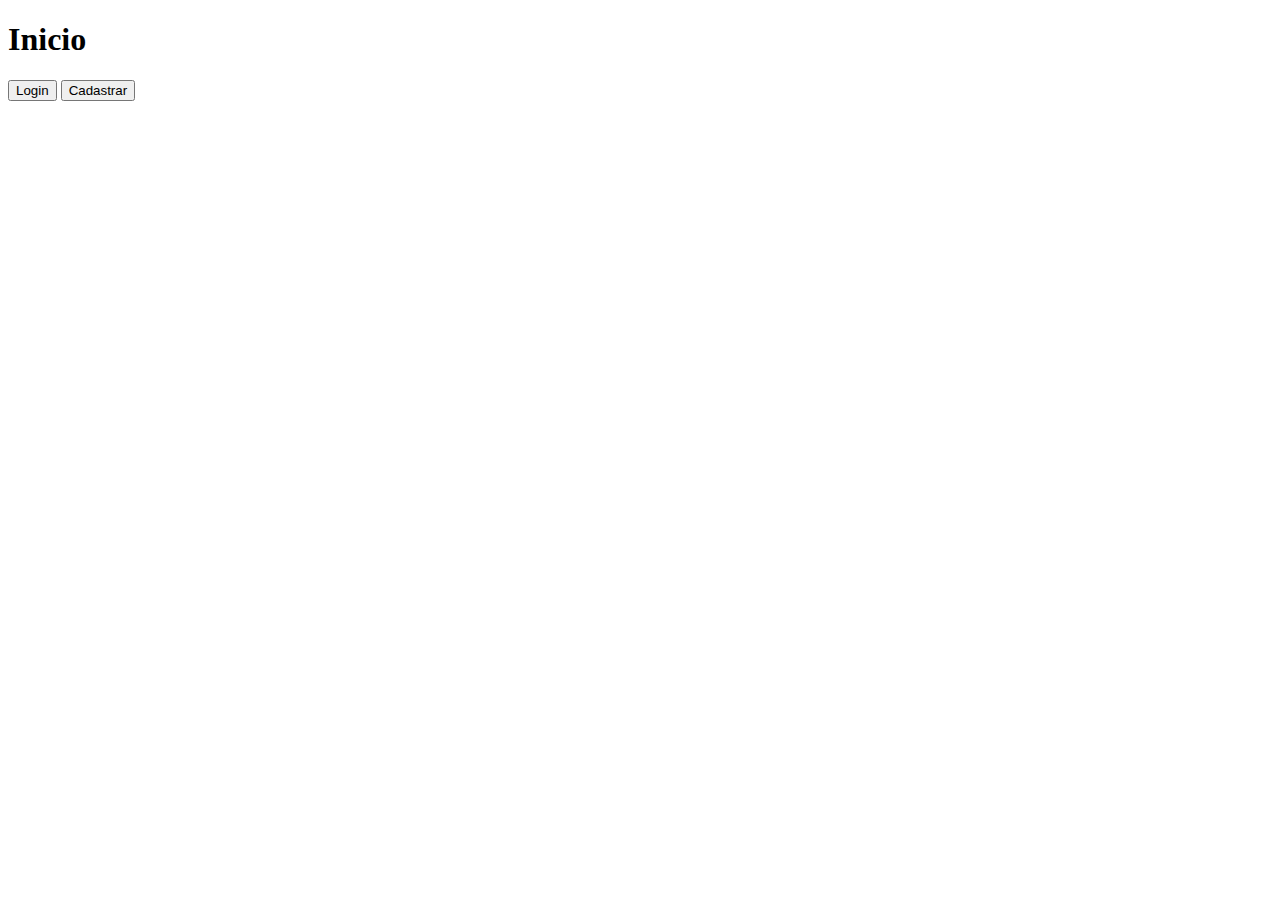
<file: index.html>
<!DOCTYPE html>
    <html lang="pt-br">
    <head>
        <meta charset="UTF-8">
        <meta name="viewport" content="width=device-width, initial-scale=1.0">
        <title>Inicio</title>
    </head>
    <body>
        <h1>Inicio</h1>

        <button type="button" onclick="window.location.href='./public/login.html'">Login</button>
        <button type="button" onclick="window.location.href='./public/cadastrar.html'">Cadastrar</button>
    </body>
    </html>
</file>
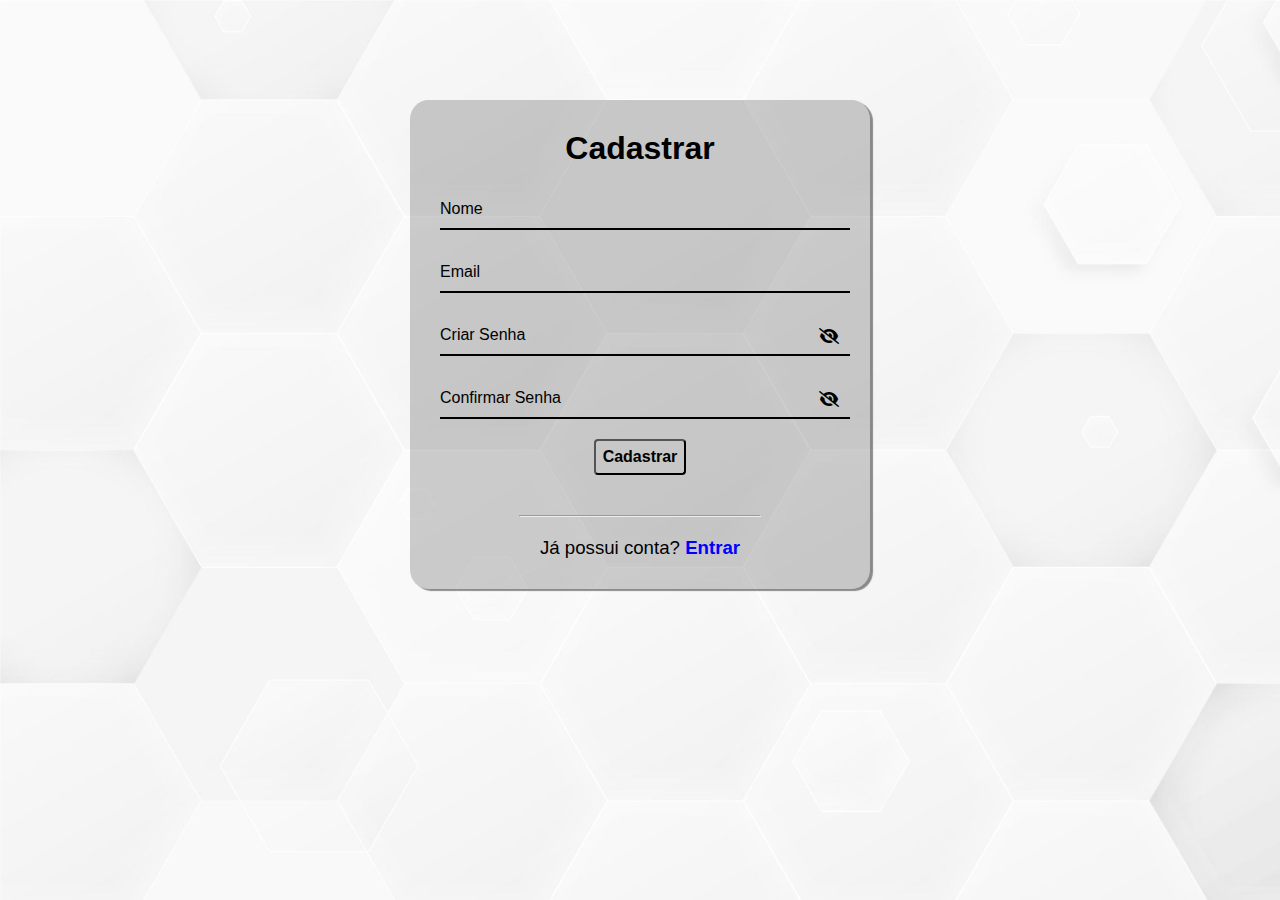
<file: public/cadastrar.html>
<!DOCTYPE html>
<html lang="pt-br">
<head>
    <meta charset="UTF-8">
    <meta name="viewport" content="width=device-width, initial-scale=1.0">
    <link rel="stylesheet" href="/css/cadastro.css">
    <link rel="stylesheet" href="https://cdnjs.cloudflare.com/ajax/libs/font-awesome/6.4.2/css/all.min.css">
    <title>Cadastrar</title>
</head>
<body>

    <div class="container">

        <div class="card">
            <h1>Cadastrar</h1>
            
            <div id="mensagemErro"></div>

            <div class="label_float">
                <input type="text" id="nome" placeholder="" required>
                <label id="labelNome" for="nome">Nome</label>
            </div>
            <div class="label_float">
                <input type="text" id="email" placeholder="" required>
                <label id="labelEmail" for="email">Email</label>
            </div>
            <div class="label_float">
                <input type="password" id="senha" placeholder="" required>
                <label id="labelSenha" for="senha">Criar Senha</label>
                    <i id="ver_senha" class="fa fa-eye-slash" aria-hidden="true"></i>
            </div>
            <div class="label_float">
                <input type="password" id="confirmar_senha" placeholder="" required>
                <label id="labelConfirmarSenha" for="confirmar_senha">Confirmar Senha</label>
                    <i id="ver_confirme_senha" class="fa fa-eye-slash" aria-hidden="true"></i>

            <div class="justify_center">
                <button onclick="validarCadastro()">Cadastrar</button>
            </div>
        </div>

        <div class="justify_center">
            <hr>
        </div>
            <p>Já possui conta? <a href="/public/login.html">Entrar</a></p>
        </div>
        </div>
    </div>

    <script src="/js/cadastrar.js"></script>
</body>
</html>
</file>
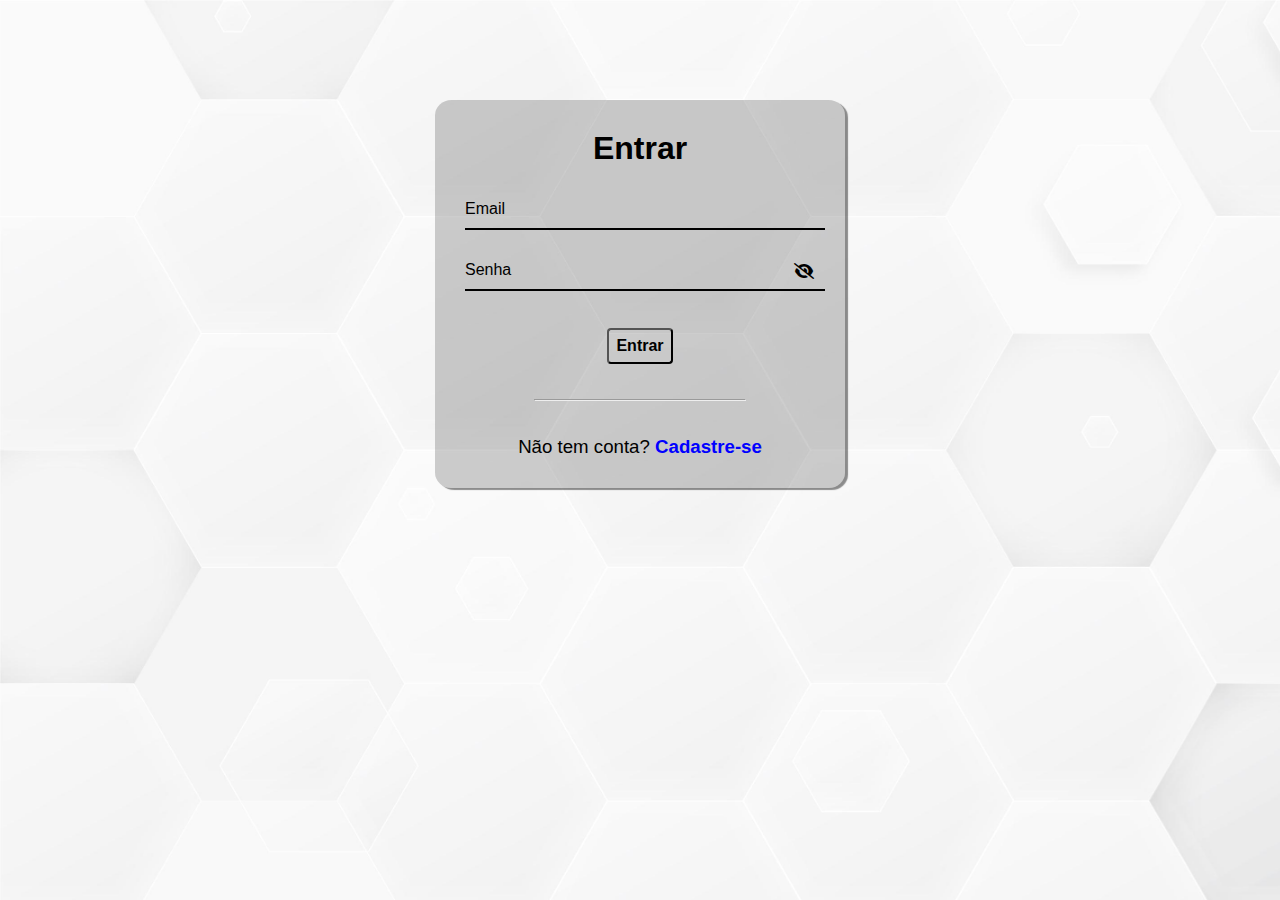
<file: public/login.html>
<!DOCTYPE html>
<html lang="pt-br">
<head>
    <meta charset="UTF-8">
    <meta name="viewport" content="width=device-width, initial-scale=1.0">
    <link rel="stylesheet" href="/css/login.css">
    <link rel="stylesheet" href="https://cdnjs.cloudflare.com/ajax/libs/font-awesome/6.4.2/css/all.min.css">
    <title>Entrar</title>
</head>
<body>
    <div class="container">
        <div class="card">
            <h1>Entrar</h1>

            <div id="mensagemErro"></div>

            <div class="label_float">
                <input type="text" id="email" placeholder="" required>
                <label id="labelEmail" for="email">Email</label>
            </div>
            <div class="label_float">
                <input type="password" id="senha" placeholder="" required>
                <label id="labelSenha" for="senha">Senha</label>
                <i class="fa fa-eye-slash" aria-hidden="true"></i>
            </div>
            <div class="justify_center">
                <button onclick="entrar()">Entrar</button>
            </div>
            <div class="justify_center">
                <hr>
            </div>
            
                <p>Não tem conta? <a href="/public/cadastrar.html">Cadastre-se</a></p>
        </div>
    </div>

    <script src="/js/login.js"></script>
</body>
</html>
</file>
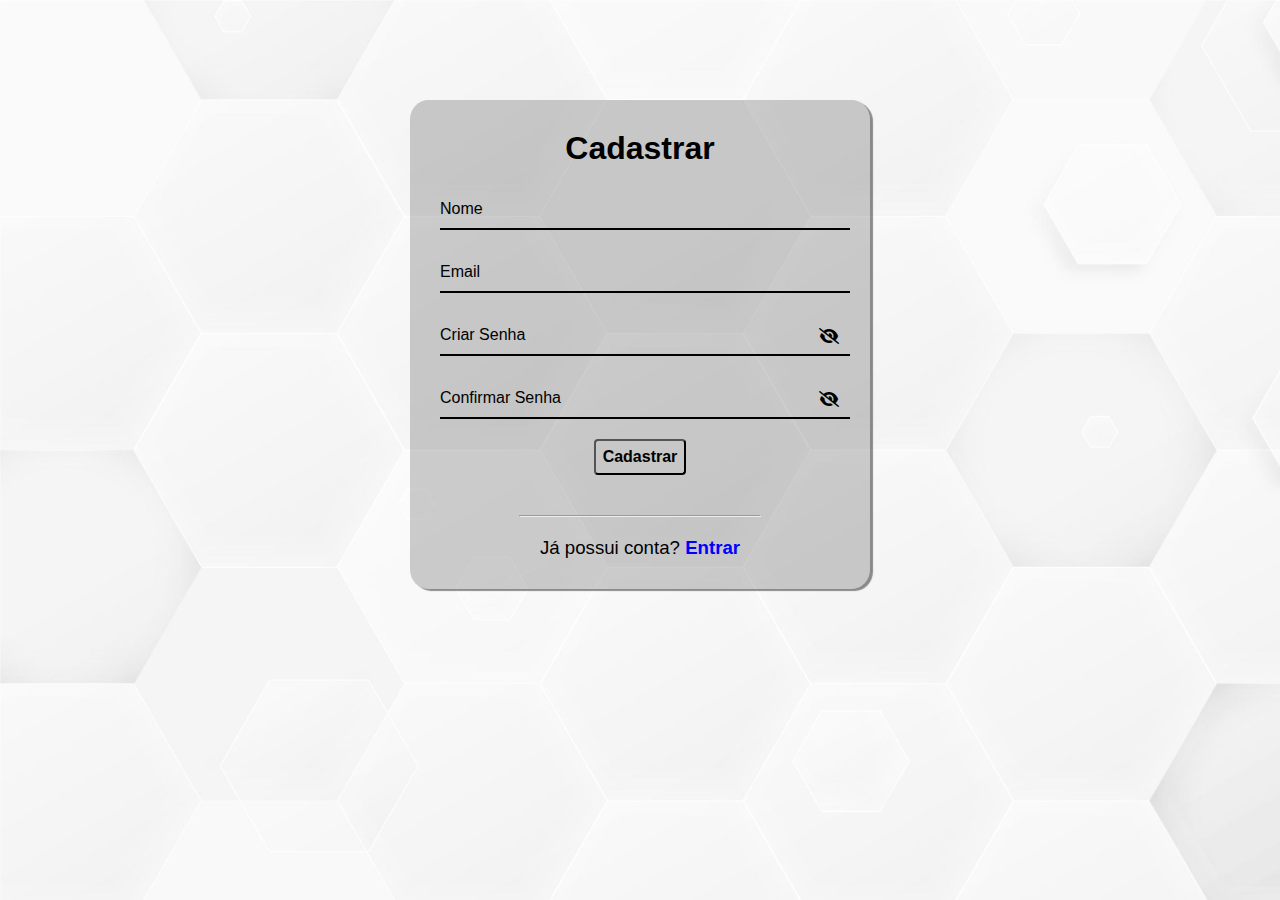
<file: public/cadastrar/cadastrar.html>
<!DOCTYPE html>
<html lang="pt-br">
<head>
    <meta charset="UTF-8">
    <meta name="viewport" content="width=device-width, initial-scale=1.0">
    <link rel="stylesheet" href="/css/cadastro.css">
    <link rel="stylesheet" href="https://cdnjs.cloudflare.com/ajax/libs/font-awesome/6.4.2/css/all.min.css">
    <title>Cadastrar</title>
</head>
<body>

    <div class="container">

        <div class="card">
            <h1>Cadastrar</h1>
            
            <div id="mensagemErro"></div>

            <div class="label_float">
                <input type="text" id="nome" placeholder="" required>
                <label id="labelNome" for="nome">Nome</label>
            </div>
            <div class="label_float">
                <input type="text" id="email" placeholder="" required>
                <label id="labelEmail" for="email">Email</label>
            </div>
            <div class="label_float">
                <input type="password" id="senha" placeholder="" required>
                <label id="labelSenha" for="senha">Criar Senha</label>
                    <i id="ver_senha" class="fa fa-eye-slash" aria-hidden="true"></i>
            </div>
            <div class="label_float">
                <input type="password" id="confirmar_senha" placeholder="" required>
                <label id="labelConfirmarSenha" for="confirmar_senha">Confirmar Senha</label>
                    <i id="ver_confirme_senha" class="fa fa-eye-slash" aria-hidden="true"></i>

            <div class="justify_center">
                <button onclick="validarCadastro()">Cadastrar</button>
            </div>
        </div>

        <div class="justify_center">
            <hr>
        </div>
            <p>Já possui conta? <a href="/assets/login/login.html">Entrar</a></p>
        </div>
        </div>
    </div>

    <script src="/js/cadastrar.js"></script>
</body>
</html>
</file>
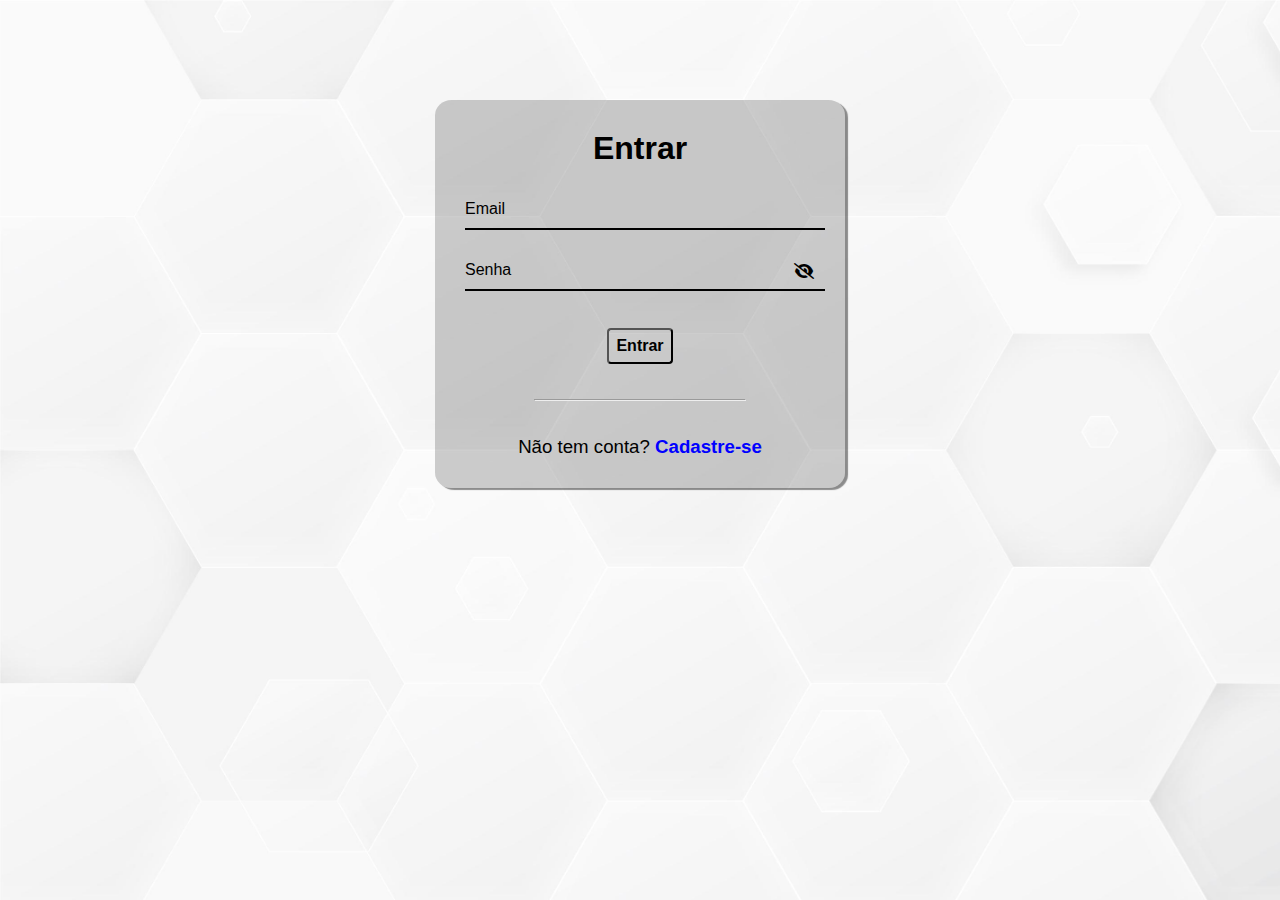
<file: public/login/login.html>
<!DOCTYPE html>
<html lang="pt-br">
<head>
    <meta charset="UTF-8">
    <meta name="viewport" content="width=device-width, initial-scale=1.0">
    <link rel="stylesheet" href="/css/login.css">
    <link rel="stylesheet" href="https://cdnjs.cloudflare.com/ajax/libs/font-awesome/6.4.2/css/all.min.css">
    <title>Entrar</title>
</head>
<body>
    <div class="container">
        <div class="card">
            <h1>Entrar</h1>

            <div id="mensagemErro"></div>

            <div class="label_float">
                <input type="text" id="email" placeholder="" required>
                <label id="labelEmail" for="email">Email</label>
            </div>
            <div class="label_float">
                <input type="password" id="senha" placeholder="" required>
                <label id="labelSenha" for="senha">Senha</label>
                <i class="fa fa-eye-slash" aria-hidden="true"></i>
            </div>
            <div class="justify_center">
                <button onclick="entrar()">Entrar</button>
            </div>
            <div class="justify_center">
                <hr>
            </div>
            
                <p>Não tem conta? <a href="/assets/cadastrar/cadastrar.html">Cadastre-se</a></p>
        </div>
    </div>

    <script src="/js/login.js"></script>
</body>
</html>
</file>
<file: css/cadastro.css>
* {
    margin: 0;
    padding: 0;
    font-family: 'Roboto', sans-serif;
}

body {
    background-image: url(/imagens/login.jpg);
    background-repeat: no-repeat;
    background-size: cover;
    background-attachment: fixed;
}

#mensagemErro {
    text-align: center;
    color: #ff0000;
    background-color: #ffbbbb;
    padding: 10px;
    border-radius: 4px;
    display: none;
}

.container {
    display: flex;
    justify-content: center;
    width: 100%;
    margin-top: 100px;
}

.card {
    background-color: #00000030;
    padding: 30px;
    border-radius: 4%;
    box-shadow: 3px 2px 1px 0px #00000070;
    width: 400px;
}

h1 {
    text-align: center;
    margin-bottom: 20px;
}

.label_float input {
    width: 100%;
    padding: 5px 5px;
    display: inline-block;
    border: 0;
    border-bottom: 2px solid;
    background-color: transparent;
    outline: none;
    min-width: 180px;
    font-size: 16px;
    transition: all .3s ease-out;
    border-radius: 0;
}

.label_float {
    position: relative;
    padding-top: 13px;
    margin-top: 5%;
    margin-bottom: 5%;
}

.label_float input:focus {
    border-bottom: 2px solid;
}

.label_float label {
    pointer-events: none;
    position: absolute;
    top: 0;
    left: 0;
    margin-top: 13px;
    transition: all .3s ease-out;
}

.label_float input:focus + label ,
.label_float input:valid + label {
    font-size: 13px;
    margin-top: 0;
}

button {
    background-color: transparent;
    border-color: black;
    padding: 7px;
    font-weight: bold;
    font-size: 12pt;
    margin-top: 20px;
    border-radius: 4px;
    cursor: pointer;
    outline: none;
    transition: all .4s ease-out;
}

button:hover {
    background-color: blue;
    color: #fff;
}

.justify_center {
    display: flex;
    justify-content: center;
}

hr {
    margin-top: 5%;
    margin-bottom: 5%;
    width: 60%;
}

p {
    font-size: 14pt;
    text-align: center;
}

a {
    color: blue;
    font-weight: bold;
    text-decoration: none;
    transition: all .3s ease-out;
}

a:hover {
    color: blueviolet;
}

.fa-eye-slash {
    position: absolute;
    top: 15px;
    right: 1px;
    cursor: pointer;
}

.fa-eye {
    position: absolute;
    top: 15px;
    right: 1px;
    cursor: pointer;
}
</file>
<file: css/login.css>
* {
    margin: 0;
    padding: 0;
    font-family: 'Roboto', sans-serif;
}

body {
    background-image: url(/imagens/login.jpg);
    background-repeat: no-repeat;
    background-size: cover;
    background-attachment: fixed;
}

#mensagemErro {
    text-align: center;
    color: #ff0000;
    background-color: #ffbbbb;
    padding: 10px;
    border-radius: 4px;
    display: none;
}

.container {
    display: flex;
    justify-content: center;
    width: 100%;
    margin-top: 100px;
}

.card {
    background-color: #00000030;
    padding: 30px;
    border-radius: 4%;
    box-shadow: 3px 2px 1px 0px #00000070;
    width: 350px;
}

h1 {
    text-align: center;
    margin-bottom: 20px;
}

.label_float input {
    width: 100%;
    padding: 5px 5px;
    display: inline-block;
    border: 0;
    border-bottom: 2px solid;
    background-color: transparent;
    outline: none;
    min-width: 180px;
    font-size: 16px;
    transition: all .3s ease-out;
    border-radius: 0;
}

.label_float {
    position: relative;
    padding-top: 13px;
    margin-top: 5%;
    margin-bottom: 5%;
}

.label_float input:focus {
    border-bottom: 2px solid;
}

.label_float label {
    pointer-events: none;
    position: absolute;
    top: 0;
    left: 0;
    margin-top: 13px;
    transition: all .3s ease-out;
}

.label_float input:focus + label ,
.label_float input:valid + label {
    font-size: 13px;
    margin-top: 0;
}

button {
    background-color: transparent;
    border-color: black;
    padding: 7px;
    font-weight: bold;
    font-size: 12pt;
    margin-top: 20px;
    border-radius: 4px;
    cursor: pointer;
    outline: none;
    transition: all .4s ease-out;
}

button:hover {
    background-color: blue;
    color: #fff;
}

.justify_center {
    display: flex;
    justify-content: center;
}

hr {
    margin-top: 10%;
    margin-bottom: 10%;
    width: 60%;
}

p {
    font-size: 14pt;
    text-align: center;
}

a {
    color: blue;
    font-weight: bold;
    text-decoration: none;
    transition: all .3s ease-out;
}

a:hover {
    color: blueviolet;
}

.fa-eye-slash {
    position: absolute;
    top: 15px;
    right: 1px;
    cursor: pointer;
}

.fa-eye {
    position: absolute;
    top: 15px;
    right: 1px;
    cursor: pointer;
}
</file>
